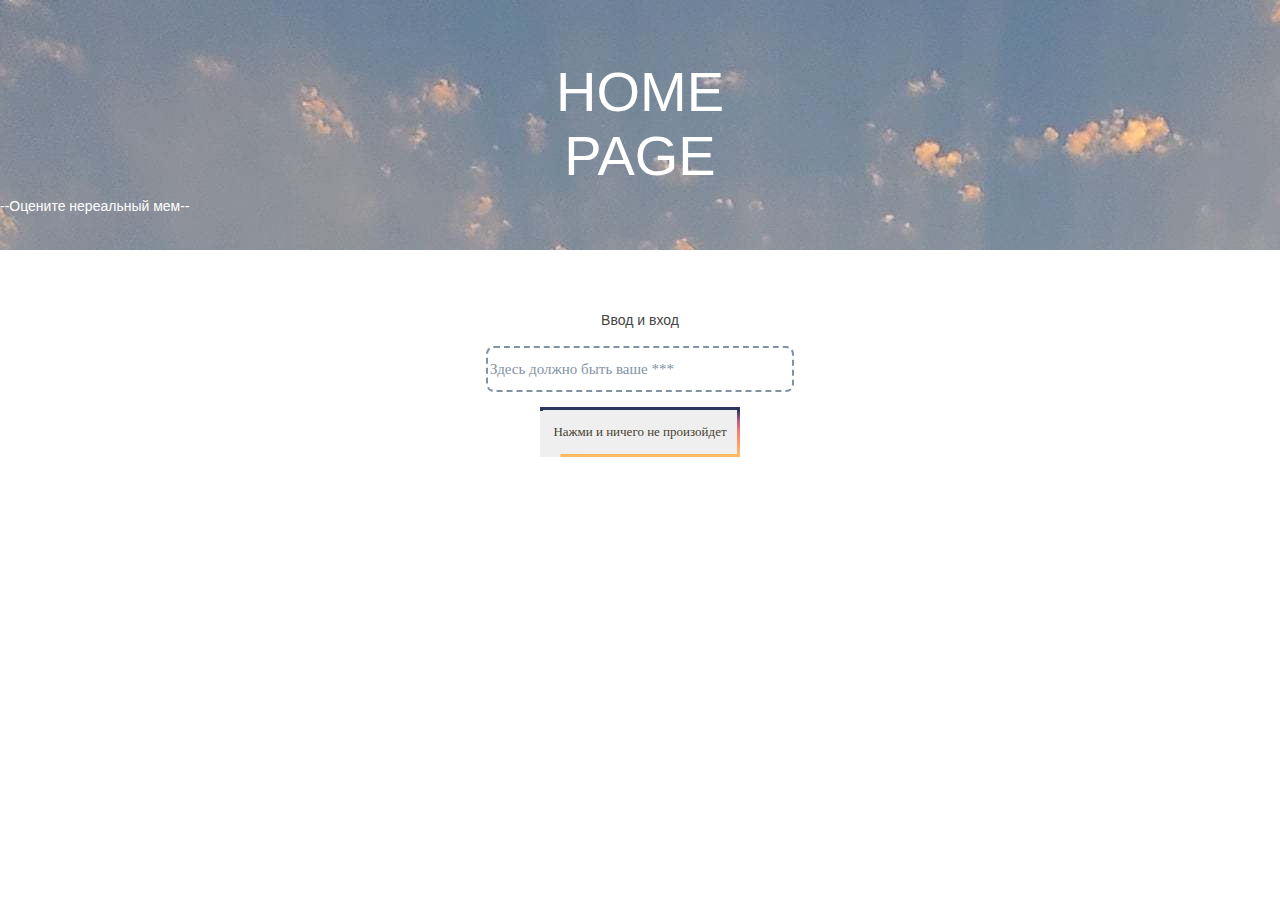
<file: nn/index.html>
<!DOCTYPE html>
<html lang="ru">
  <head>
  <meta charset="utf-8">
    <title>Home</title>
	<link rel="stylesheet" href="style.css"  />
	<!--<div id="img"></div>
	<script src="js/scriptRanImg.js"></script-->
  </head>
  <body>
	<header class="site-header">
		  <!--<div id="img" >
			</div>-->
			<script type="text/javascript">

	  var images = ['img/1.jpg', 'img/2.jpg','img/3.jpg', 'img/4.jpg', 'img/6.jpg','img/7.jpg', 'img/8.jpg','img/9.jpg'];
document.getElementsByClassName('site-header')[0].style.background ='url(' + images[Math.floor(Math.random() * images.length)] + ')';
	</script>
			<div>
				<h1>Home page</h1>
				<p>--Оцените нереальный мем--</p>
			</div>
    </header>
	<center>
	<p><label for="text-input">Ввод и вход</label></p>
	<p><input id="text-input" type="text" value="Здесь должно быть ваше ***"></p>
	<p><a href='page2.html' target='_self'>
	<button id="button1" type="submit">Нажми и ничего не произойдет</button>
	</a></p>
	</center>
  </body>
</html>
</file>
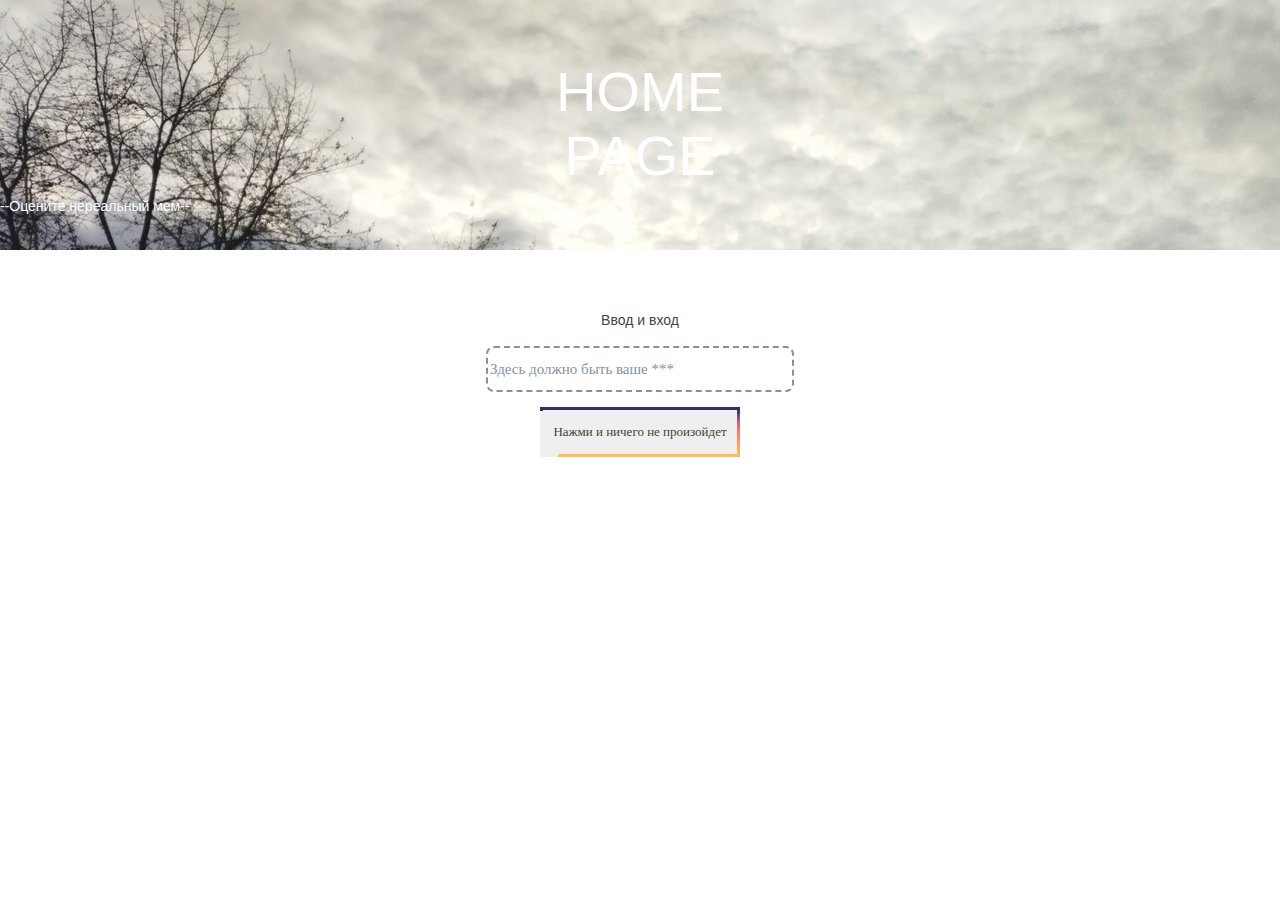
<file: nn/page1.html>
<!DOCTYPE html>
<html lang="ru">
  <head>
  <meta charset="utf-8">
    <title>Home</title>
	<link rel="stylesheet" href="style.css"  />
	<!--<div id="img"></div>
	<script src="js/scriptRanImg.js"></script-->
  </head>
  <body>
	<header class="site-header">
		  <!--<div id="img" >
			</div>-->
			<script type="text/javascript">

	  var images = ['img/1.jpg', 'img/2.jpg','img/3.jpg', 'img/4.jpg', 'img/6.jpg','img/7.jpg', 'img/8.jpg','img/9.jpg'];
document.getElementsByClassName('site-header')[0].style.background ='url(' + images[Math.floor(Math.random() * images.length)] + ')';
	</script>
			<div>
				<h1>Home page</h1>
				<p>--Оцените нереальный мем--</p>
			</div>
    </header>
	<center>
	<p><label for="text-input">Ввод и вход</label></p>
	<p><input id="text-input" type="text" value="Здесь должно быть ваше ***"></p>
	<p><a href='page2.html' target='_self'>
	<button id="button1" type="submit">Нажми и ничего не произойдет</button>
	</a></p>
	</center>
  </body>
</html>
</file>
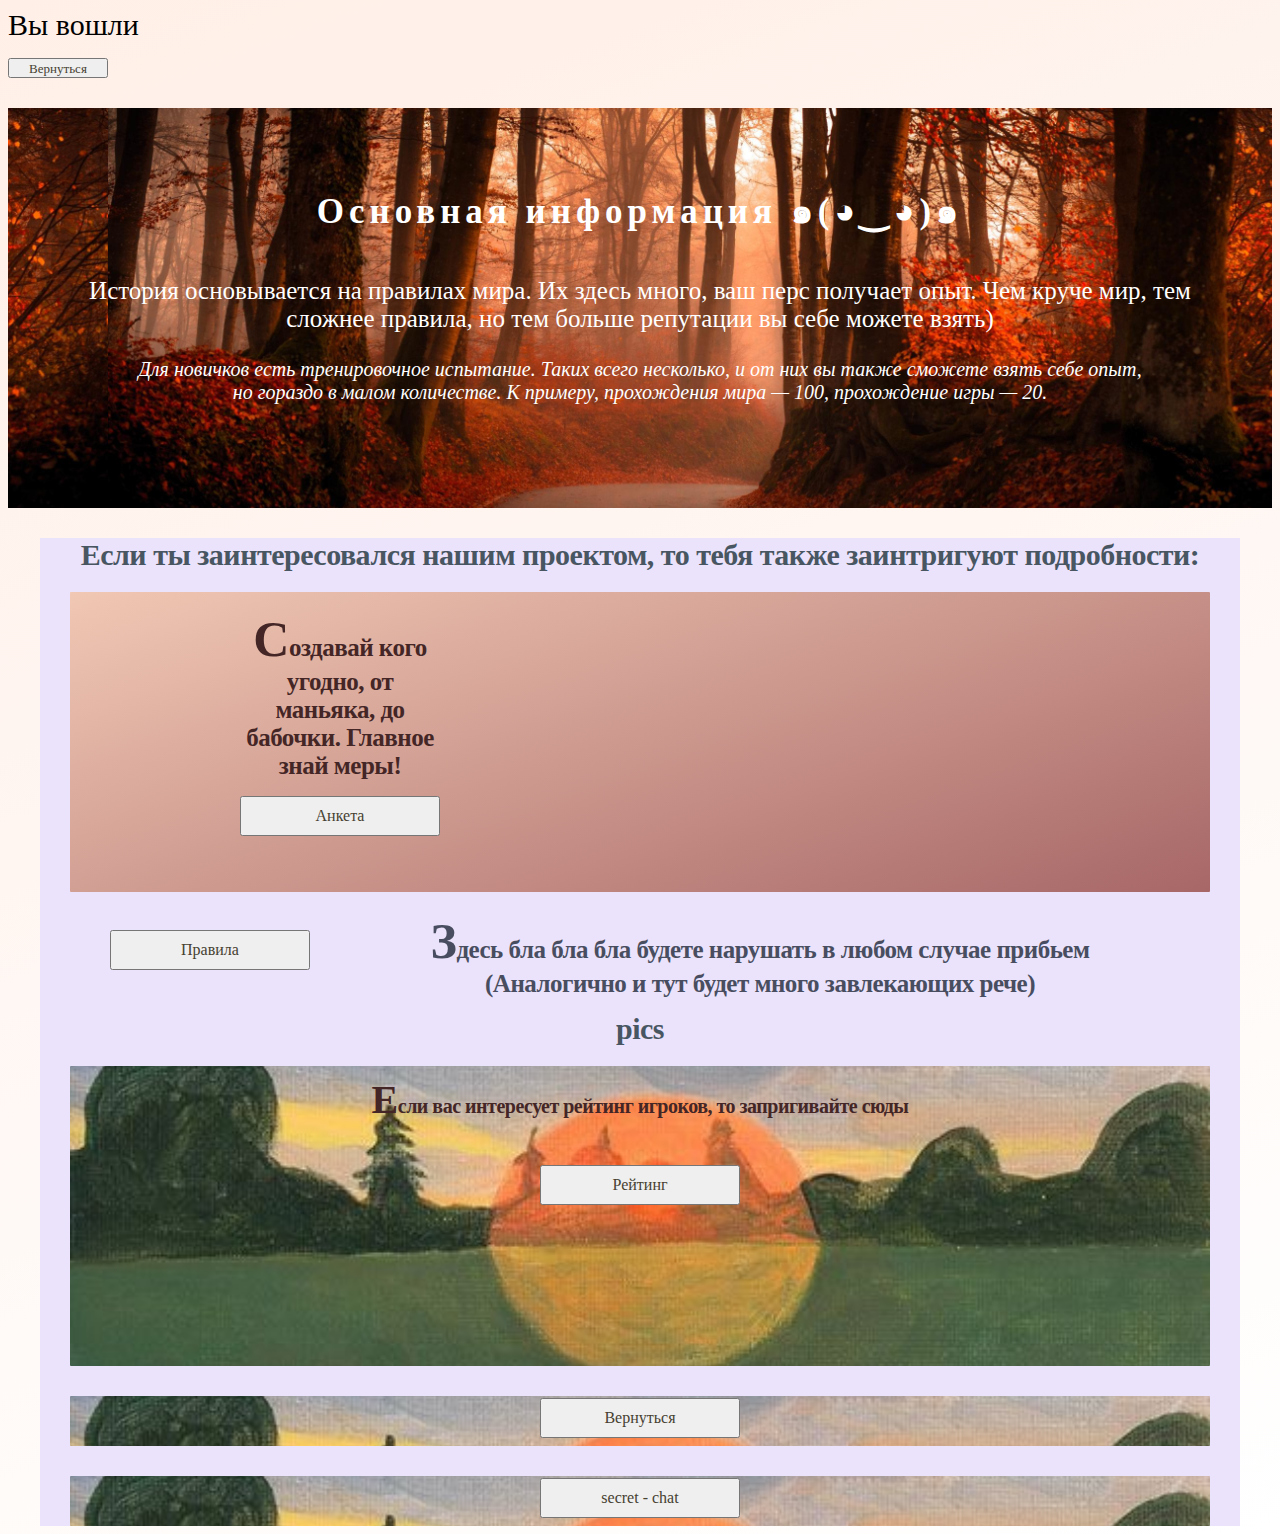
<file: nn/page2.html>
<!DOCTYPE html>
<html lang="ru">
  <head>
  <meta charset="utf-8">
  <link rel="stylesheet" href="style2.css"  />
  </head>
  <body background="img/back.png">
  <label id="text">Вы вошли</label>
  <p><a href='page1.html' target='_self'>
	<button class="buttons" id="button2" type="submit">Вернуться</button>
	</a></p>
	<center>
	<div class="main-block">
	<h2 id="text2">Основная информация ๑(◕‿◕)๑</h2>
	<div id="common-text1">История основывается на правилах мира. Их здесь много, ваш перс получает опыт. Чем круче мир, тем сложнее правила, но тем больше репутации вы себе можете взять)</div>
	<div id="common-text2">Для новичков есть тренировочное испытание. Таких всего несколько, и от них вы также сможете взять себе опыт, но гораздо в малом количестве. К примеру, прохождения мира — 100, прохождение игры — 20.</div>
	</div>
	<div id="common-text3">Если ты заинтересовался нашим проектом, то тебя также заинтригуют подробности:
	<div class="blocks" id="block1">
		<div class="text-desc" id="text-anketa">Создавай кого угодно, от маньяка, до бабочки. Главное знай меры! </div>
		<div><a href='anketa.html' target='_self'>
			<button class="buttons" id="button3" type="submit">Анкета</button>
		</a></div>
	</div>
	<div class="blocks" id="block2">
		<p class="text-desc" id="text-faq">Здесь бла бла бла будете нарушать в любом случае прибьем (Аналогично и тут будет много завлекающих рече)</p>
		<p><a href='faq.html' target='_self'>
			<button class="buttons" id="button4" type="submit">Правила</button>
		</a></p>
	</div>
	<div>pics</div>
	<div class="blocks" id="block3">
		<p class="text-desc" id="text-rating">Если вас интересует рейтинг игроков, то запригивайте сюды</p>
		<p><a href='rating.html' target='_self'>
			<button class="buttons" id="button5" type="submit">Рейтинг</button>
		</a></p>
	</div>
	<div class="blocks" id="block4">
		<p><a href='page1.html' target='_self'>
			<button class="buttons" id="button6" type="submit">Вернуться</button>
		</a></p>
	</div>
	<div class="blocks" id="block5">
		<p><a href='page3.html' target='_self'>
			<button class="buttons" id="button7" type="submit">secret - chat</button>
		</a></p>
	</div>
	</div>
	</center>
  </body>
</html>
</file>
<file: nn/style.css>
body {
  margin: 0;
  padding: 0;
  font-family: "Arial", sans-serif;
  font-size: 14px;
  line-height: 20px;
  color: #444444;
  /*background: url("img/access.png");*/
}
p {
    margin: 0;
    padding: 0;
}
h1 {
  width: 255px;
  margin: 0 auto 8px;
  font-family: "Georgia", sans-serif;
  text-align: center;
  font-weight: normal;
  font-size: 56px;
  line-height: 64px;
  text-transform: uppercase;
}

/*.ranImg {
background-position:center center;
   background-size:cover;
   width:300px;
   height:300px;
}

img{
	background-position:center center;
   background-size:10%;
   width:50px;
   height:20px;
}*/
.site-header {
	float: left;
  margin-bottom: 60px;
  padding-top: 60px;
   width:100%;
   height:100%;
  color: #ffffff;
  height: 190px;
  background-size: cover;
  color: #ffffff;
}

.accessp {
	width:100px;
	height:40px;
   } 

input[type=text] {
   border: 2px solid #8392a3;
   border-style: dashed;
   -webkit-border-radius: 8px;
   background: #ffffff !important;
   outline: none;
   height: 40px; 
   width:300px;
   color: #8392a3; 
    font-family: "Bahnschrift Light";
  font-size: 15px;
  line-height: 30px;
  transition: width 0.4s ease-in-out;
  margin-bottom: 15px;
  margin-top: 16px;
}

input[type=text]:focus {
  width: 380px;
}

#button1 {
  /*background: url("img/6.jpg");
  border: none;*/
  background: #dddad0
  -webkit-border-radius: 5px;
  box-sizing: border-box;
  text-align: center;
  color: #464131;
  font-family: "Bahnschrift Light";
  font-size: 13px;
  height: 50px; 
   width:200px;
   border:  3px solid black;
  border-image: url("data:image/svg+xml;charset=utf-8,%3Csvg width='100' height='100' viewBox='0 0 100 100' fill='none' xmlns='http://www.w3.org/2000/svg'%3E %3Cstyle%3Epath%7Banimation:stroke 5s infinite linear%3B%7D%40keyframes stroke%7Bto%7Bstroke-dashoffset:776%3B%7D%7D%3C/style%3E%3ClinearGradient id='g' x1='0%25' y1='0%25' x2='0%25' y2='100%25'%3E%3Cstop offset='0%25' stop-color='%232d3561' /%3E%3Cstop offset='25%25' stop-color='%23c05c7e' /%3E%3Cstop offset='50%25' stop-color='%23f3826f' /%3E%3Cstop offset='100%25' stop-color='%23ffb961' /%3E%3C/linearGradient%3E %3Cpath d='M1.5 1.5 l97 0l0 97l-97 0 l0 -97' stroke-linecap='square' stroke='url(%23g)' stroke-width='3' stroke-dasharray='388'/%3E %3C/svg%3E") 1;
}
#button1:focus {
  background: #c9c5ba
}
</file>
<file: nn/style2.css>
#text{
	font-family: "Bahnschrift Light";
	font-size: 30px;
}
body {
	background: linear-gradient(160deg, #ffefe7, #ffffff);
	/* #5a1e1e, #ff833a;135deg, #480505, #db4b06);45deg, #000000, #db4b06);*/
	background-size: cover;
}
.main-block {
	background: url(backfonts/18.jpg);
	background-size: cover;
	background-position:100px 415px;
	color:#ffffff;
	height:400px;
}
#text2 {
	font-family: "Bahnschrift Light";
	font-size: 35px;
	text-align:center;
	position:center;
	letter-spacing:5px;
	margin-top:30px;
	position:relative;
	top:75px;
}
#common-text1{
	font-family: "Bahnschrift Light";
	font-size: 25px;
	text-align:center;
	position:center;
	position:relative;
	top:85px;
	width:90%;
	weight:2px;
}
#common-text2{
	font-family: "Bahnschrift Light";
	font-size: 20px;
	text-align:center;
	position:center;
	font-style:italic;
	font-weight:lighter;
	position:relative;
	margin-top:70px;
	top:40px;
	width:80%;
	weight:1px;
}
#common-text3{
	font-family: "Constantia";
	font-weight:bold;
	letter-spacing:-0.5px;
	font-size:30px;
	margin-top:30px;
	color: #485662;
	background: #ebe2fb;
	width:95%;
}
.blocks {
	height:300px;
	width:95%; 
	border: 0px; 
	background: url(backfonts/6.jpg);
	background-position:0px 900px;
	background-size: cover;
	-webkit-border-radius: 1px;
	position:relative;
	margin-top:20px;
}
#block1 {
	background: linear-gradient(160deg, #f1c8b4, #a76767);
}
#block2 {
	height:100px;
	background: #ebe2fb;
}
#button4 {
	position:relative;
	display: inline-block;
	top:-120px;
	left:-430px;
}
#block3 {
}
#block4 {
	height:50px;
}
#block5 {
	height:50px;
}
.text-desc {
	color:#442626;
	font-family: "Candara Light";
	font-size: 20px;
	display: inline-block;
	left:0px;
	margin-top:10px;
	margin-bottom:10px;
}
.text-desc:first-letter {
	font-size:200%;
}
#text-anketa {
	position:relative;
	left:-300px;
	top:8px;
	width:200px;
	font-size:25px;
}
#text-faq {
	position:relative;
	left:120px;
	top:-10px;
	width:800px;
	font-size:25px;
	color:#484e60;
}
.buttons{
	  background: #dddad0
  -webkit-border-radius: 5px;
  text-align: center;
  color: #464131;
	font-family: "Bahnschrift Light";
	height: 40px; 
  width:200px;
	font-size: 16px;	
}
#button2 {
  /*background: url("img/6.jpg");
  border: none;*/
  font-size: 13px;
  height: 20px; 
  width:100px;
}
#button3 {
	position:relative;
	display: inline-block;
	left:-300px;
	top:12px;
}
</file>
